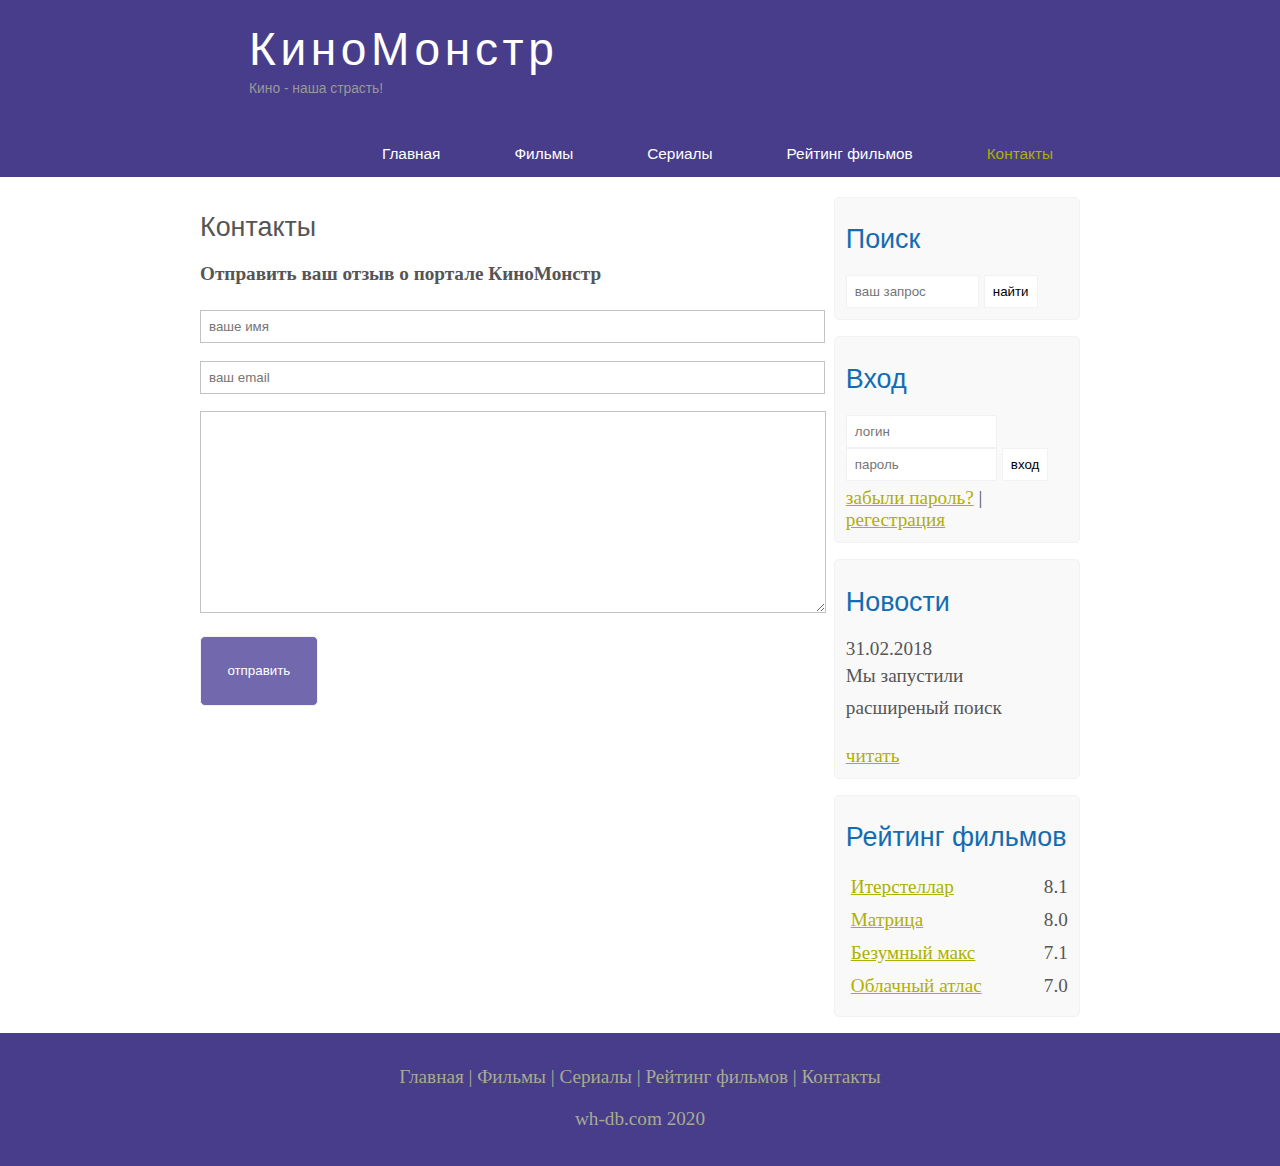
<file: contacts.html>
<!DOCTYPE html>
<html lang="en">
<head>
	<meta charset="UTF-8">
	<meta name="viewport" content="width=device-width, initial-scale=1.0">
	<title>КиноМонстр</title>
	<meta name="description" content="Киномонстр - это портал о кино">
	<meta name="keywords" content="фильмы, фильмы онлайн, hd">
	<link rel="stylesheet" href="assets/css/style.css">
</head>
<body>
	<div class="main">
		<div class="header">
			<div class="logo">
				<div class="logo_text">
					<h1><a href="/">КиноМонстр</a></h1>
					<h2>Кино - наша страсть!</h2>
				</div>
			</div>
			<div class="menubar">
				<ul class="menu">
					<li><a href="index.html">Главная</a></li>
					<li><a href="films.html">Фильмы</a></li>
					<li><a href="films.html">Сериалы</a></li>
					<li><a href="reting.html">Рейтинг фильмов</a></li>
					<li class="selected"><a href="contacts.html">Контакты</a></li>
					
				</ul>
			</div>
		</div>
		<div class="site_content">
			<div class="sidebar_container">
				<div class="sidebar">
					<h2>Поиск</h2>
					<form method="post" action="#" id="search_form">
						<input type="search" name="search_field" placeholder="ваш запрос" />
						<input type="submit" class="btn" value="найти" />
					</form>
				</div>
				<div class="sidebar">
					<h2>Вход</h2>
					<form method="post" action="#" id="login"></form>
					<input type="text" name="login_field" placeholder="логин" />
					<input type="password" name="password_field" placeholder="пароль" />
					<input type="submit" class="btn" value="вход" />
					<div class="lables_passreg_text"></div>
					<span><a href="#">забыли пароль?</a></span> | <span><a href="#">регестрация</a></span>
				</div>
				<div class="sidebar">
					<h2>Новости</h2>
					<span>31.02.2018</span>
					<p>Мы запустили расширеный поиск</p>
					<a href="#">читать</a>
				</div>
				<div class="sidebar">
					<h2>Рейтинг фильмов</h2>
					<ul>
						<li><a href="#">Итерстеллар</a><span class="rating_sidebar">8.1</span></li>
						<li><a href="#">Матрица</a><span class="rating_sidebar">8.0</span></li>
						<li><a href="#">Безумный макс</a><span class="rating_sidebar">7.1</span></li><li><a href="#">Облачный атлас</a><span class="rating_sidebar">7.0</span></li>
					</ul>
				</div>
			</div>
			
			<h2>Контакты</h2>

			<h5>Отправить ваш отзыв о портале КиноМонстр</h5>
			
			<div class="contacts">
				<form method="post" action="#" id="review">
					<input type="text" name="review_name" placeholder="ваше имя">
					<input type="text" name="review_email" placeholder="ваш email">
					<textarea name="review_text"></textarea>
					<input type="submit"  value="отправить">
				</form>
			</div>
		</div>	
	</div>
	<div class="footer">
			<p>
				<a href="index.html">Главная</a> |
				<a href="films.html">Фильмы</a> |
				<a href="#">Сериалы</a> |
				<a href="reting.html">Рейтинг фильмов</a> |
				<a href="contacts.html">Контакты</a> 
			</p>
			<p>wh-db.com 2020</p>
		</div>
</body>
</html>
</file>
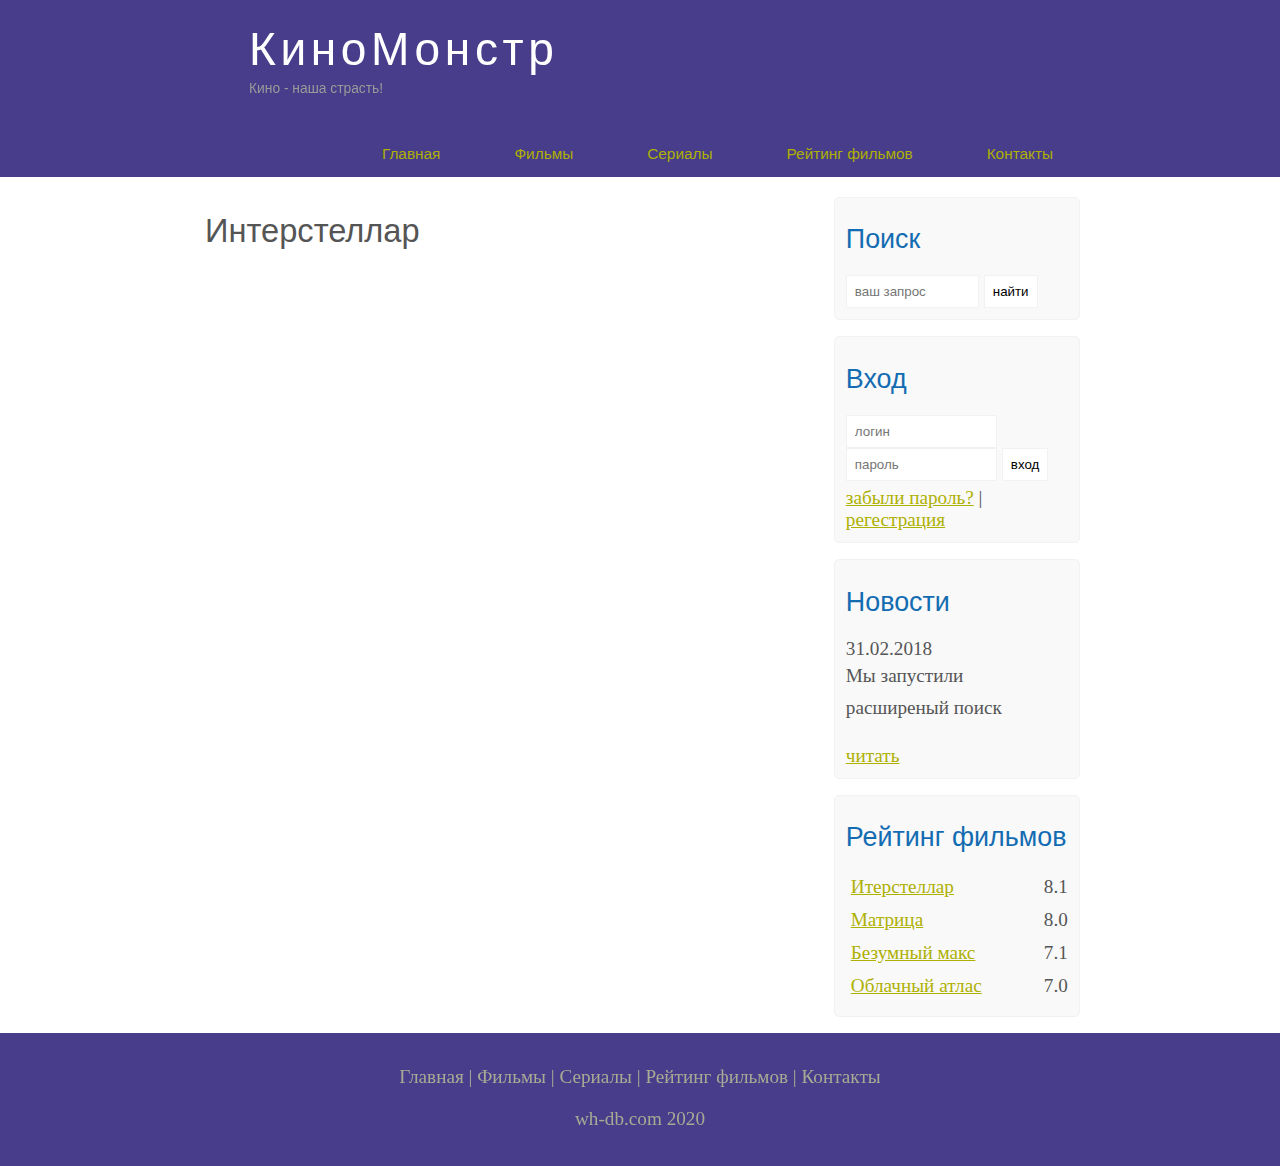
<file: show.html>
<!DOCTYPE html>
<html lang="en">
<head>
	<meta charset="UTF-8">
	<title>КиноМонстр</title>
	<meta name="description" content="Киномонстр - это портал о кино">
	<meta name="keywords" content="фильмы, фильмы онлайн, hd">
	<link rel="stylesheet" href="assets/css/style.css">
</head>
<body>
	<div class="main">
		<div class="header">
			<div class="logo">
				<div class="logo_text">
					<h1><a href="/">КиноМонстр</a></h1>
					<h2>Кино - наша страсть!</h2>
				</div>
			</div>
			<div class="menubar">
				<ul class="menu">
					<li class="selected"><a href="#">Главная</a></li>
					<li class="selected"><a href="#">Фильмы</a></li>
					<li class="selected"><a href="#">Сериалы</a></li>
					<li class="selected"><a href="#">Рейтинг фильмов</a></li>
					<li class="selected"><a href="#">Контакты</a></li>
					
				</ul>
			</div>
		</div>
		<div class="site_content">
			<div class="sidebar_container">
				<div class="sidebar">
					<h2>Поиск</h2>
					<form method="post" action="#" id="search_form">
						<input type="search" name="search_field" placeholder="ваш запрос" />
						<input type="submit" class="btn" value="найти" />
					</form>
				</div>
				<div class="sidebar">
					<h2>Вход</h2>
					<form method="post" action="#" id="login"></form>
					<input type="text" name="login_field" placeholder="логин" />
					<input type="password" name="password_field" placeholder="пароль" />
					<input type="submit" class="btn" value="вход" />
					<div class="lables_passreg_text"></div>
					<span><a href="#">забыли пароль?</a></span> | <span><a href="#">регестрация</a></span>
				</div>
				<div class="sidebar">
					<h2>Новости</h2>
					<span>31.02.2018</span>
					<p>Мы запустили расширеный поиск</p>
					<a href="#">читать</a>
				</div>
				<div class="sidebar">
					<h2>Рейтинг фильмов</h2>
					<ul>
						<li><a href="#">Итерстеллар</a><span class="rating_sidebar">8.1</span></li>
						<li><a href="#">Матрица</a><span class="rating_sidebar">8.0</span></li>
						<li><a href="#">Безумный макс</a><span class="rating_sidebar">7.1</span></li><li><a href="#">Облачный атлас</a><span class="rating_sidebar">7.0</span></li>
					</ul>
				</div>
			</div>
			<div class="content">
				<h1>Интерстеллар</h1>
				<iframe width="560" height="315" src="https://www.youtube.com/embed/xHGRCBV46ik" frameborder="0" allow="accelerometer; autoplay; encrypted-media; gyroscope; picture-in-picture" allowfullscreen></iframe>
		</div>	
	</div>
	<div class="footer">
			<p>
				<a href="#">Главная</a> |
				<a href="#">Фильмы</a> |
				<a href="#">Сериалы</a> |
				<a href="#">Рейтинг фильмов</a> |
				<a href="#">Контакты</a> 
			</p>
			<p>wh-db.com 2020</p>
		</div>
</body>
</html>
</file>
<file: assets/css/style.css>
*{
	margin: 0;
	padding: 0;
}
body{
	font-size: 1.2em;
	background-color: #fff;
	color: #555;
}
p{
	padding: 0 0 20px 0;
	line-height: 1.7em;
}

input[type="text"], input[type="password"], input[type="search"]{
	color: #5d5d5d;
	width: 60%;
	padding: 8px;
}

input, textarea{
	outline: none;
	border: none;
	border: solid 1px #f2f2f2;
}

h1, h2{
	font: normal 170% 'century gothic', arial;
	margin: 0 0 15px 0;
	padding: 15px 0 5px 0;
}

	h2{
		font-size: 140%;
	}
	h5{
		font-size: 100%;
		padding-bottom: 25px;
	}

	a, a:hover{
		outline: none;
		text-decoration: underline;
		color: #aeb002;
	}

	ul {
		margin: 2px 0 22px 17px;
	}

	ul li{
		margin: 0 0 6px 0;
		padding: 0 0 4px 5px;
		line-height: 1.5em;
	}

	hr{
		border: solid 1px #f3f3f3;
	}


.header{
	background-color: darkslateblue;
	height: 177px;
	font-size: 0.8em;
	margin-left: 0px;
	margin-right: 0px;
	min-width: 900px;

}

.main, .logo, .menubar, .site_content, .footer{
	margin-left: auto;
	margin-right: auto;

}
.logo{
	width: 800px;
	padding-bottom: 40px;
}
.logo h1, .logo h2{
	font: normal 300% 'century gothic', arial, sans-serif;
	margin: 0 0 0 9px;
}
.logo_text h1, .logo_text h1 a, .logo_text h1 a:hover{
	padding: 22px 0 0 0;
	color: #fff;
	letter-spacing: 0.1em;
	text-decoration: none;

}
.logo_text h2{
	font-size: 0.9em;
	padding: 4px 0 0 0;
	color: #999;
}
.menubar{
	width: 900px;
	height: 46px;
}

ul.menu{
	float: right;
}

ul.menu li{
	float: left;
	padding: 0 0 0 9px;
	list-style: none;;
	margin: 1px 2px 0 0;
}

ul.menu li a{
	font: normal 100% 'trebuchet ms', sans-serif;
	display: block;
	height: 20px;
	padding: 6px 35px 5px 28px;
	color: #fff;
	text-decoration: none;
}

ul.menu li.selected a{
	color: #aeb002;
}

ul.menu li a:hover {
	color: #e4ec04;
}
.site_content{
	width: 880px;
	overflow: hidden;
	margin: 20px auto 0 auto;
	background-color: white;
}

.sidebar_container{
	float: right;
	width: 224px;
}

.sidebar{
	float: right;
	width: 222px;
	padding: 5%;
	margin: 0 0 16px 0;
	border: solid 1px #f2f2f2;
	border-radius: 5px;
	background-color: #f9f9f9;
}

.btn {
	padding: 8px;
	background-color: white;
	cursor: pointer;
}

.sidebar h2{
	color: #136cb2;
}

.lables_passreg_text{
	font-size: 0.7em;
	margin-top: 3%;
	margin-left: 2%;
}

.sidebar ul{
	margin: 0;
}
.sidebar ul li{
	list-style-type: none;
	margin: 0 0 0 0;
}

.sidebar .rating_sidebar{
	float: right;
}
.content{
	text-align: left;
	width: 620px;
	padding: 0 0 0 5px;
	float: left;
}
.content a{
	text-decoration: none;
}
.films_block{
	margin-bottom: 5%;

}
.films_block img{
	border-radius: 5px;
	border: solid 5px #dad7d5;
	width: 22.5%;
}

.posts .posts_content{
	font-size: 0.8em;
}

.info_film_page{
	margin-top: 2%;
	margin-bottom: 4%
}

.info_film_page .label{
	font-size: 1.2em;	
}
.info_film_page .value{
	font-size: 1em;	
	color: #49945a;
	margin-right: 3%;
}

.description_film{
	margin-bottom: 15%;

}
.description_film img{
	float: left;
	margin-right: 2%;
	border-radius: 5px;
	border: solid 5px #dad7d5;
}

.reviews{
	margin-bottom: 4%;
	font-size: 0.9em;

}

.reviews .review_name{
	background-color: #7268ad;
	color: white;
	padding: 1%; 
	border-top-left-radius: 5px;
	border-top-right-radius: 5px;
}
.reviews .review_text{
	padding-top: 2%;
	padding-bottom: 2%;
	padding-left: 2%;

}
.send{
	margin-bottom: 4%;
}
.send input[type= "text"], textarea{
	border: solid 1px #c3c3c3;
	margin-bottom: 2%;
}
.send input[type="text"]{
	width: 98%;
}
.send textarea{
	width: 624px;
	height: 200px;
}
.send input[type="submit"]{
	background-color: #7268ad;
	padding: 3%;
	color: white;
	border-radius: 5px;
} 

.contacts{
	margin-bottom: 4%;
}

.contacts input[type= "text"], textarea{
	border: solid 1px #c3c3c3;
	margin-bottom: 2%;

}
.contacts input[type="text"]{
	width: 69%;
}

.contacts textarea{
	width: 624px;
	height: 200px;
}

.contacts input[type="submit"]{
	background-color: #7268ad;
	padding: 3%;
	color: white;
	border-radius: 5px;
} 
.info_film{
	margin-bottom: 5%;
	background-color: #f9f9f9;
	padding: 5%;
	height:  270px;
}

.info_film img{
	float: left;
	margin-right: 2%;
	border-radius: 5px;
	border: solid 5px #dad7d5;
	width: 25%;
}
.button{
	background-color: #7268ad;
	padding: 2%;
	color: white;
	border-radius: 5px;
	float: right;
	margin-top: 5%;
	clear: both;
	font-size: 0.8em;
}

.buttom a{
	color: white;
}

table{
	width: 100%;
	border: solid 1px #f4f4f4;
}

td{
	padding: 2%;
	border: solid 1px #f4f4f4;
}

td img{
	width: 60px;
	vertical-align: middle;
}

.center{
	text-align: center;
}

.reting{
	font-weight: bold;
}


.footer{
	width: 100%;
	height: 100px;
	padding: 28px 0 5px 0;
	text-align: center;
	background-color: darkslateblue;
	color: #a8aa94;
	margin-left: 0px;
	margin-right: 0px;
	min-width: 900px;
}

.footer a{
	color: #a8aa94;
	text-decoration: none;
}

.footer a:hover{
	color: #fff;
	text-decoration: none;
}

.footer p{
	padding: 0 0 10px 0;
}

/* CSS mobile*/

@media only screen {
	and (min-device-width : 320px)
	and (max-device-width : 568px) {
		.header{
			background-color: #257965;
		}
	}
	
}
</file>
